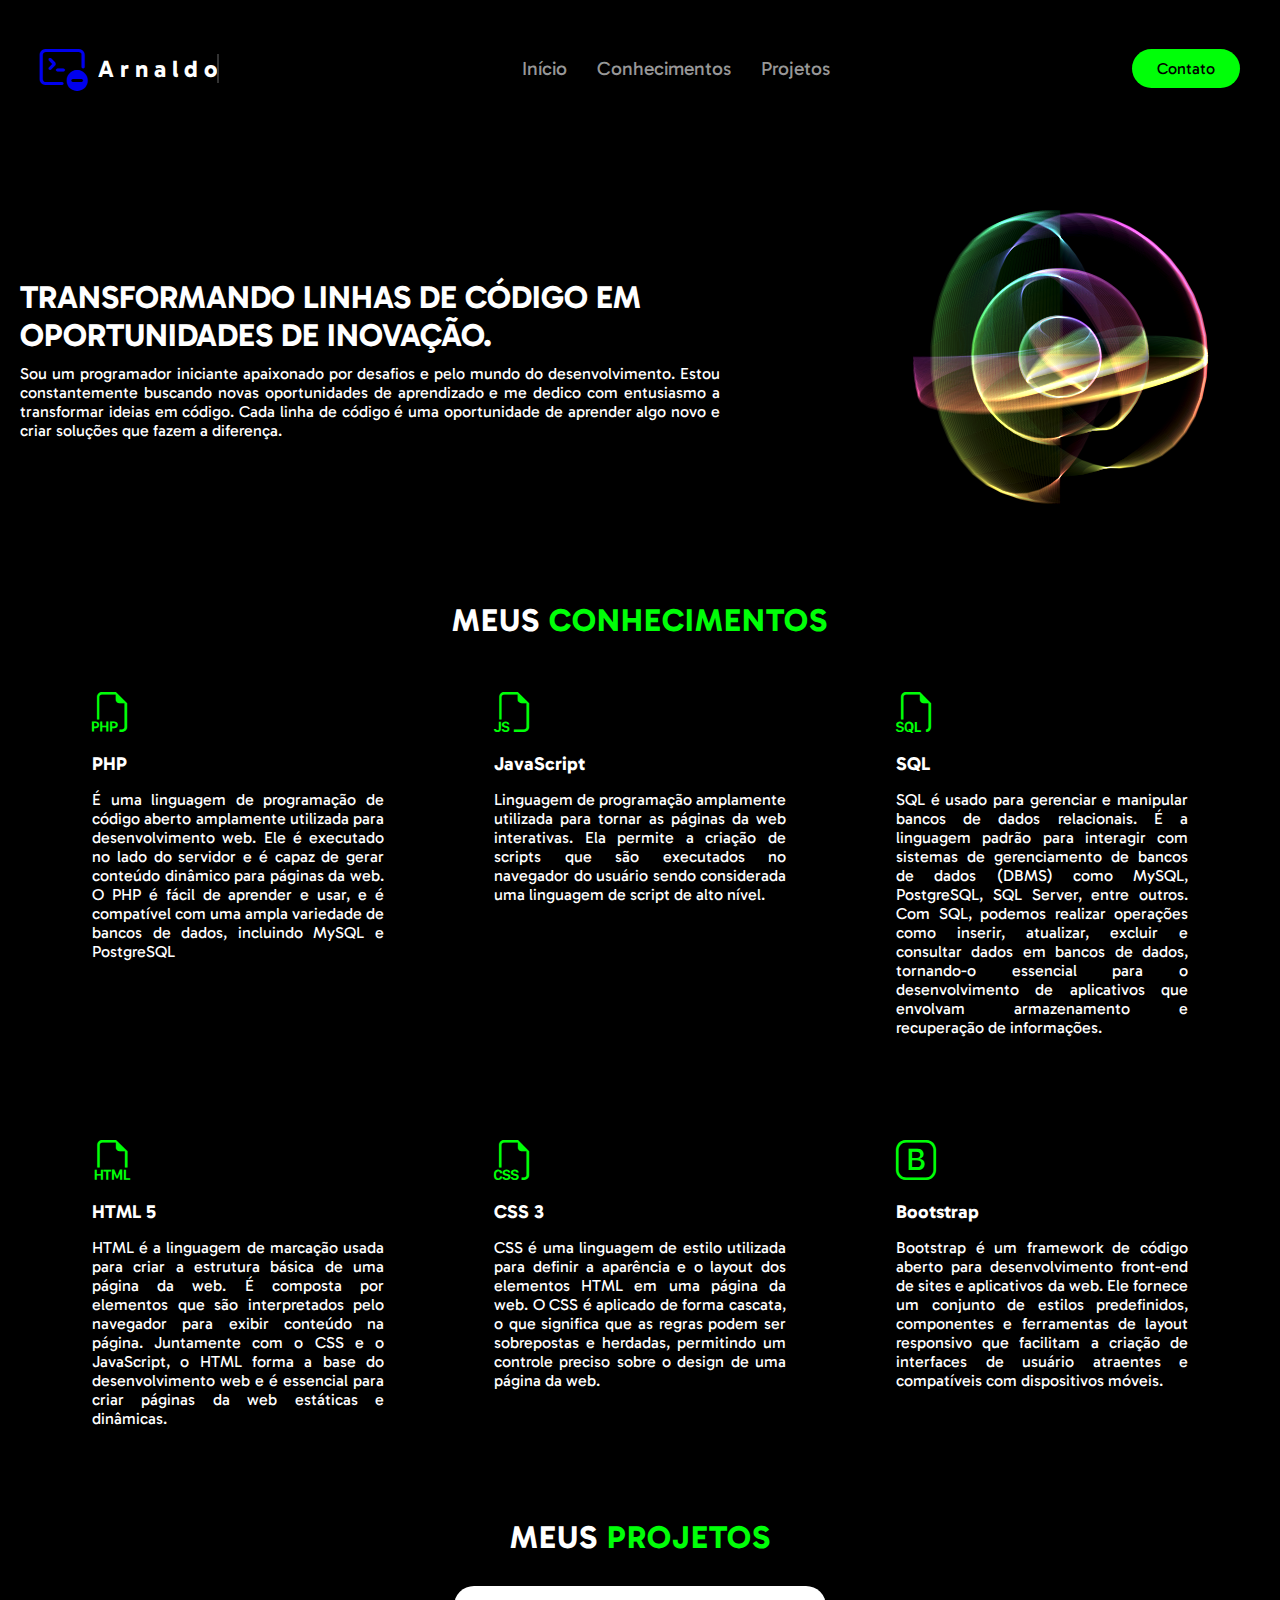
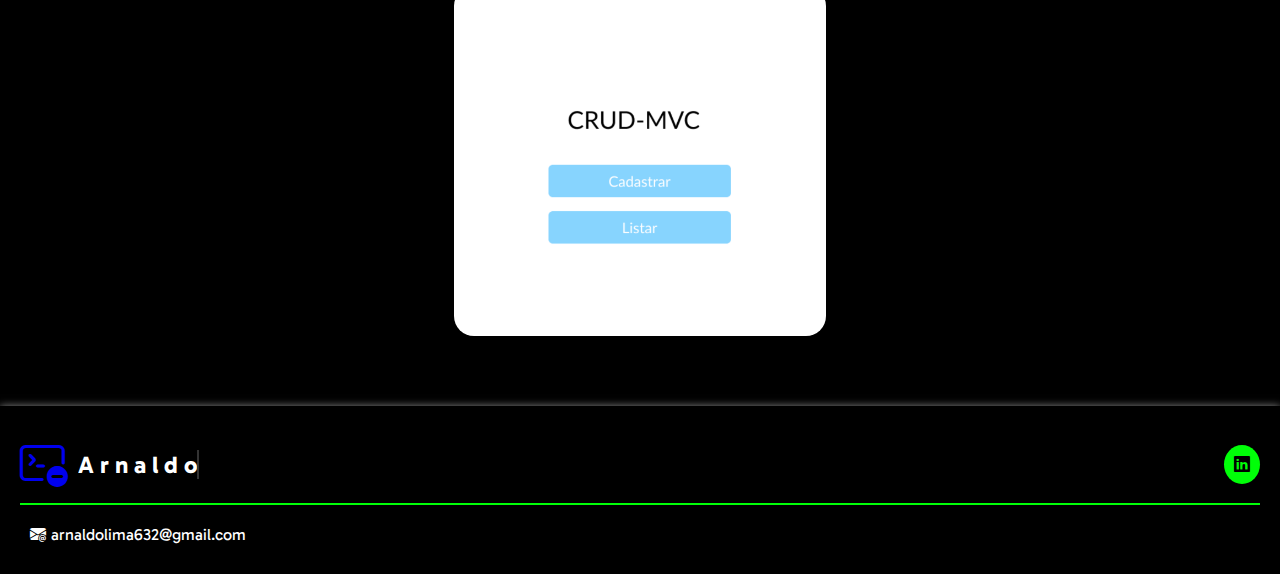
<file: index.html>
<!DOCTYPE html>
<html lang="pt-br">
    <head>
        <meta charset="UTF-8">

        <!-- Google fonts -->
        <link rel="preconnect" href="https://fonts.googleapis.com">
        <link rel="preconnect" href="https://fonts.gstatic.com" crossorigin>
        <link href="https://fonts.googleapis.com/css2?family=Gabarito:wght@400;500;600&display=swap" rel="stylesheet">

        <meta name="viewport" content="width=device-width, initial-scale=1.0">
        <link rel="stylesheet" href="app/assets/style/index.css">
        <link rel="stylesheet" href="https://cdn.jsdelivr.net/npm/bootstrap-icons@1.11.1/font/bootstrap-icons.css">
        <title>Portfólio</title>
    </head>
    
    <body>
        <header>
            <div class="interface">
                <div class="logo">
                    <a href="index.html"><i class="bi bi-terminal-dash"></i></a>
                    <div class="word">
                        <span>A</span>
                        <span>r</span>
                        <span>n</span>
                        <span>a</span>
                        <span>l</span>
                        <span>d</span>
                        <span>o</span>
                    </div>
                </div>

                <nav class="nav-desk">
                    <ul>
                        <li><a href="index.html">Início</a></li>
                        <li><a class="scroll-link" href="#conhecimentos-container">Conhecimentos</a></li>
                        <li><a class="scroll-link" href="#projetos-container">Projetos</a></li>
                    </ul>
                </nav>

                <div class="contato">
                    <a class="scroll-link" href="#footer-contato">Contato</a>
                </div>

                <div class="menu-mobile">
                    <button id="btn_mobile"><i class="bi bi-list"></i></button>
                </div>
                
            </div>

            <div class="nav-mobile">
                <ul>
                    <li><a href="index.html">Início</a></li>
                    <li><a class="scroll-link" href="#conhecimentos-container">Conhecimentos</a></li>
                    <li><a class="scroll-link" href="#projetos-container">Projetos</a></li>
                    <li><a class="scroll-link" href="#footer-contato">Contato</a></li>
                </ul>
            </div>

        </header>

        <main>
            <section class="sessao1">
                <div class="interface">

                    <div class="flex">
                        
                        <div class="tex-top">
                            <h1>Transformando linhas de código em oportunidades de inovação.</h1>
                            <p>
                                Sou um programador iniciante apaixonado por desafios e pelo mundo do desenvolvimento. 
                                Estou constantemente buscando novas oportunidades de aprendizado e me dedico com entusiasmo a 
                                transformar ideias em código. Cada linha de código é uma oportunidade de aprender algo novo e 
                                criar soluções que fazem a diferença.
                            </p>
                        </div>

                        <div class="canva-conteiner">
                           <canvas></canvas>
                        </div>
                    </div>
                </div>
            </section>

            <section class="sessao2">
                <div class="interface">
                   
                       <div class="titulo">
                            <a id="conhecimentos-container" name="conhecimentos-container"></a>
                            <h2>Meus <span>conhecimentos</span></h2>
                       </div>

                       <div class="flex">
                            <div class="info-item">
                                <i class="bi bi-filetype-php"></i>
                                <h3>PHP</h3>
                                <p>
                                    É uma linguagem de programação de código aberto amplamente 
                                    utilizada para desenvolvimento web. Ele é executado no lado do 
                                    servidor e é capaz de gerar conteúdo dinâmico para páginas da web. 
                                    O PHP é fácil de aprender e usar, e é compatível com uma ampla variedade
                                    de bancos de dados, incluindo MySQL e PostgreSQL
                                </p>
                            </div>

                            <div class="info-item">
                                <i class="bi bi-filetype-js"></i>
                                <h3>JavaScript</h3>
                                <p>
                                    Linguagem de programação amplamente utilizada para tornar as páginas da web interativas. 
                                    Ela permite a criação de scripts que são executados no navegador do usuário sendo considerada
                                    uma linguagem de script de alto nível.
                                </p>
                            </div>

                            <div class="info-item">
                                <i class="bi bi-filetype-sql"></i>
                                <h3>SQL</h3>
                                <p>
                                    SQL é usado para gerenciar e manipular bancos de dados relacionais. 
                                    É a linguagem padrão para interagir com sistemas de gerenciamento de bancos de dados (DBMS) como MySQL, PostgreSQL, SQL Server, entre outros.
                                    Com SQL, podemos realizar operações como inserir, atualizar, excluir e consultar dados em bancos de dados, 
                                    tornando-o essencial para o desenvolvimento de aplicativos que envolvam armazenamento e recuperação de informações.
                                </p>
                            </div>

                            <div class="info-item">
                                <i class="bi bi-filetype-html"></i>
                                <h3>HTML 5</h3>
                                <p>
                                    HTML é a linguagem de marcação usada para criar a estrutura básica de uma página da web. 
                                    É composta por elementos que são interpretados pelo navegador para exibir conteúdo na página.
                                    Juntamente com o CSS e o JavaScript, o HTML forma a base do desenvolvimento web e é 
                                    essencial para criar páginas da web estáticas e dinâmicas.
                                </p>
                            </div>

                            <div class="info-item">
                                <i class="bi bi-filetype-css"></i>
                                <h3>CSS 3</h3>
                                <p>
                                    CSS é uma linguagem de estilo utilizada para definir a aparência e o layout dos elementos HTML em uma página da web.
                                    O CSS é aplicado de forma cascata, o que significa que as regras podem ser sobrepostas e herdadas, permitindo 
                                    um controle preciso sobre o design de uma página da web.
                                </p>
                            </div>

                            <div class="info-item">
                                <i class="bi bi-bootstrap"></i>
                                <h3>Bootstrap</h3>
                                <p>
                                    Bootstrap é um framework de código aberto para desenvolvimento front-end de sites e aplicativos da web. 
                                    Ele fornece um conjunto de estilos predefinidos, componentes e ferramentas de layout responsivo 
                                    que facilitam a criação de interfaces de usuário atraentes e compatíveis com dispositivos móveis.
                                </p>
                            </div>
                       </div>
                </div>
            </section>

            <section class="sessao3">
                <div class="interface">
                    <div class="titulo">
                            <a name="projetos-container" id="projetos-container"></a>
                            <h2>Meus <span>projetos</span></h2>
                    </div>

                    <div class="flex">
                        <div class="item-projeto item1">
                            <div class="overlayer">
                               <a href="app/projects/crud-mvc.html">CRUD-MVC</a>
                            </div>
                        </div>
                    </div>
                </div>
            </section>
        </main>

        <footer class="footer">
            <a id="footer-contato" name="footer-contato"></a>
            <div class="interface">
                <div class="flex">
                    <div class="logo">
                        <a href="index.html"><i class="bi bi-terminal-dash"></i></a>
                        <div class="word">
                            <span>A</span>
                            <span>r</span>
                            <span>n</span>
                            <span>a</span>
                            <span>l</span>
                            <span>d</span>
                            <span>o</span>
                        </div>
                    </div>
    
                    <div class="icons_contato">
                        <div class="icon-content">
                            <a href="https://www.linkedin.com/in/arnaldo-lima-23b325241"><i class="bi bi-linkedin"></i></a>
                        </div>
                    </div>
                </div>

                <div class="email">
                    <i class="bi bi-envelope-at-fill"></i><p>arnaldolima632@gmail.com</p>
                </div>
            </div>
        </footer>

        <script src="app/assets/js/orb.js"></script>
        <script src="app/assets/js/menu_moble.js"></script>
        <script src="app/assets/js/transicao.js"></script>
    </body>
</html>
</file>
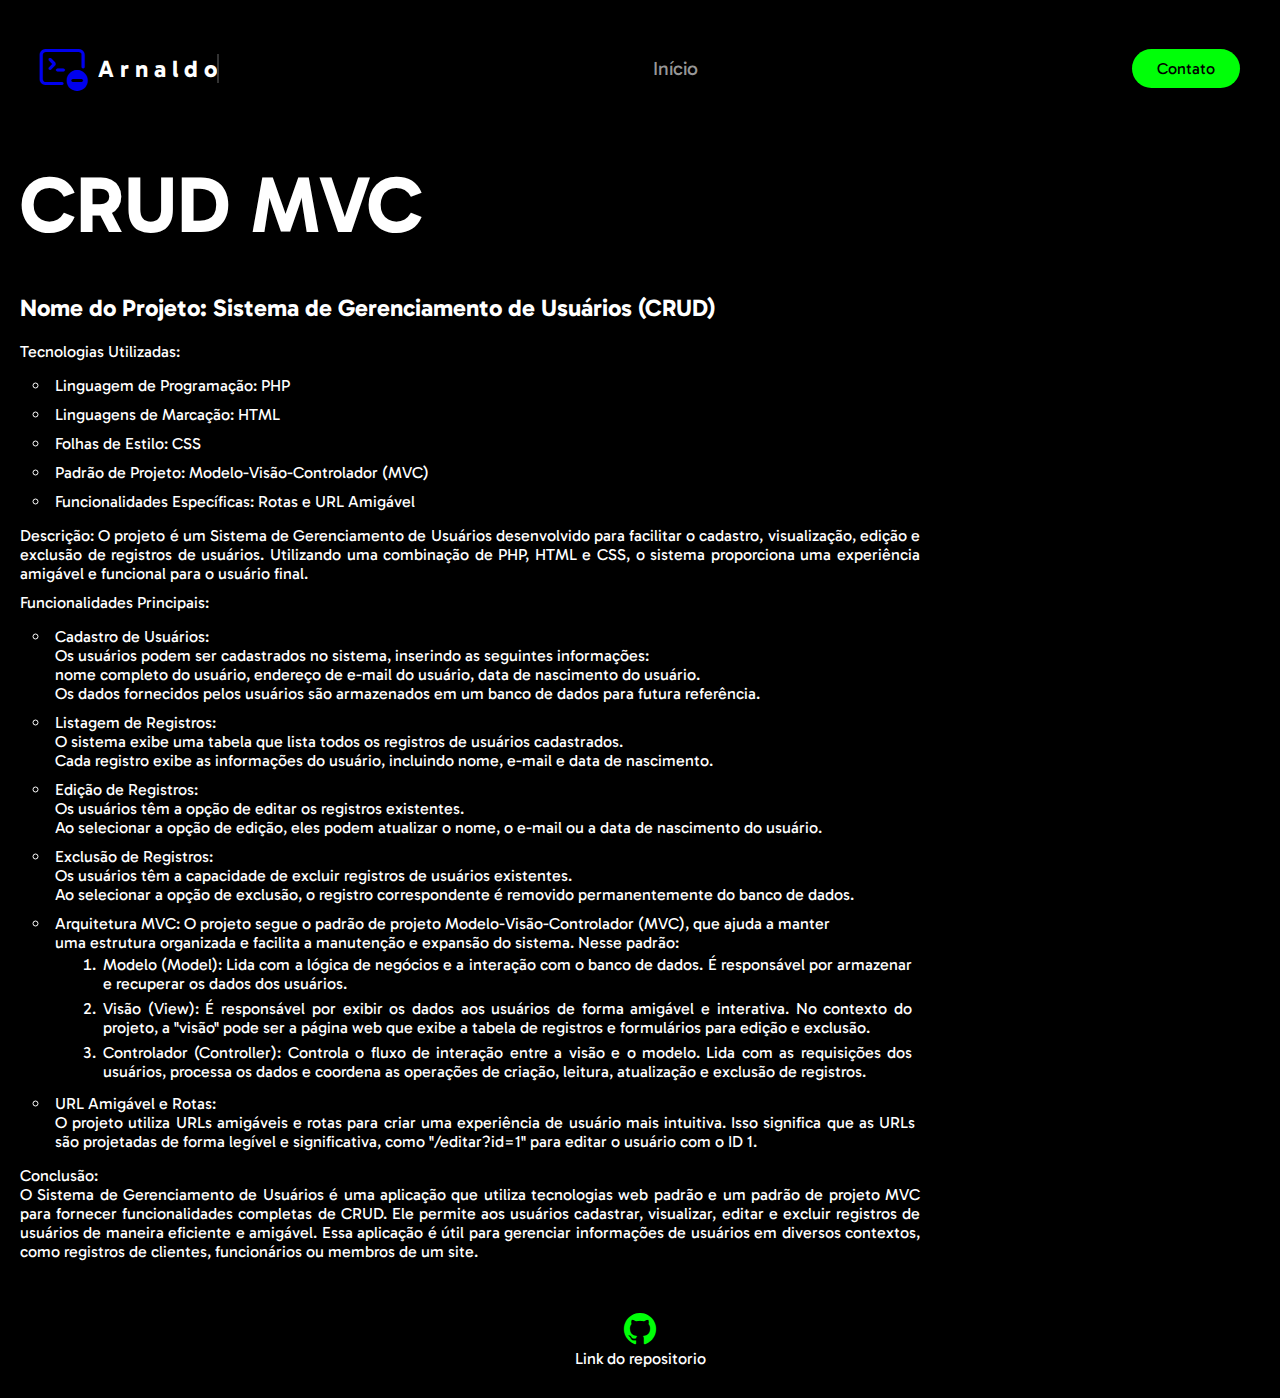
<file: app/projects/crud-mvc.html>
<!DOCTYPE html>
<html lang="pt-br">
    <head>
        <meta charset="UTF-8">
        <meta name="viewport" content="width=device-width, initial-scale=1.0">

        <!-- Google fonts -->
        <link rel="preconnect" href="https://fonts.googleapis.com">
        <link rel="preconnect" href="https://fonts.gstatic.com" crossorigin>
        <link href="https://fonts.googleapis.com/css2?family=Gabarito:wght@400;500;600&display=swap" rel="stylesheet">

        <!-- Estilos -->
        <link rel="stylesheet" href="../assets/style/index.css">
        <link rel="stylesheet" href="../assets/style/project1.css">

        <!-- Bootstrap -->
        <link rel="stylesheet" href="https://cdn.jsdelivr.net/npm/bootstrap-icons@1.11.1/font/bootstrap-icons.css">

        <title>Portfólio</title>
    </head>
    
    <body>
        <!-- Cabeçalho -->
        <header>
            <div class="interface">
                <div class="logo">
                    <a href="../../index.html"><i class="bi bi-terminal-dash"></i></a>
                    <div class="word">
                        <span>A</span>
                        <span>r</span>
                        <span>n</span>
                        <span>a</span>
                        <span>l</span>
                        <span>d</span>
                        <span>o</span>
                    </div>
                </div>

                <nav class="nav-desk">
                    <ul>
                        <li><a href="../../index.html">Início</a></li>
                    </ul>
                </nav>

                <div class="contato">
                    <a href="#">Contato</a>
                </div>

                <div class="menu-mobile">
                    <button id="btn_mobile"><i class="bi bi-list"></i></button>
                </div>
                
            </div>

            <div class="nav-mobile">
                <ul>
                    <li><a href="../../index.html">Início</a></li>
                </ul>
            </div>

        </header>

        <!-- Main -->
        <main>
            <div class="interface">
                <div class="Projeto">

                    <div class="titulo">
                        <h1>CRUD <span>MVC</span></h1>
                    </div>

                    <div class="conteudo">
                       <h2>Nome do Projeto: Sistema de Gerenciamento de Usuários (CRUD)</h2>

                       <p>Tecnologias Utilizadas:</p>
                       
                       <ul>
                            <li>Linguagem de Programação: PHP</li>
                            <li>Linguagens de Marcação: HTML</li>
                            <li>Folhas de Estilo: CSS</li>
                            <li>Padrão de Projeto: Modelo-Visão-Controlador (MVC)</li>
                            <li>Funcionalidades Específicas: Rotas e URL Amigável</li>
                       </ul>

                       <p>
                            Descrição:
                            O projeto é um Sistema de Gerenciamento de Usuários desenvolvido para 
                            facilitar o cadastro, visualização, edição e exclusão de registros de usuários. 
                            Utilizando uma combinação de PHP, HTML e CSS, o sistema proporciona uma experiência 
                            amigável e funcional para o usuário final.
                        </p>

                        <p>Funcionalidades Principais:</p>

                        <ul>
                            <li>
                                Cadastro de Usuários:<br>
                                Os usuários podem ser cadastrados no sistema, inserindo as seguintes informações:<br>
                                nome completo do usuário,
                                endereço de e-mail do usuário,
                                data de nascimento do usuário.<br>
                                Os dados fornecidos pelos usuários são armazenados em um banco de dados para futura referência.
                            </li>

                            <li>
                                Listagem de Registros:<br>
                                O sistema exibe uma tabela que lista todos os registros de usuários cadastrados.<br>
                                Cada registro exibe as informações do usuário, incluindo nome, e-mail e data de nascimento.
                            </li>

                            <li>
                                Edição de Registros:<br>
                                Os usuários têm a opção de editar os registros existentes.<br>
                                Ao selecionar a opção de edição, eles podem atualizar o nome, o e-mail ou a data de nascimento do usuário.
                            </li>
                            
                            <li>
                                Exclusão de Registros:<br>
                                Os usuários têm a capacidade de excluir registros de usuários existentes.<br>
                                Ao selecionar a opção de exclusão, o registro correspondente é removido permanentemente do banco de dados.
                            </li>

                            <li>
                                Arquitetura MVC:
                                O projeto segue o padrão de projeto Modelo-Visão-Controlador (MVC), que ajuda a manter <br>
                                uma estrutura organizada e facilita a manutenção e expansão do sistema. Nesse padrão:
                                <ul>
                                    <li>
                                        Modelo (Model): Lida com a lógica de negócios e a interação com o banco de dados. É responsável por armazenar e recuperar os dados dos usuários.
                                    </li>
    
                                    <li>
                                        Visão (View): É responsável por exibir os dados aos usuários de forma amigável e interativa. No contexto do projeto, a "visão" pode ser a página web que exibe a tabela de registros e formulários para edição e exclusão.
                                    </li>

                                    <li>
                                        Controlador (Controller): Controla o fluxo de interação entre a visão e o modelo. Lida com as requisições dos usuários, processa os dados e coordena as operações de criação, leitura, atualização e exclusão de registros.
                                    </li>
                                </ul>
                            </li>
                           
                            <li>
                                URL Amigável e Rotas:<br>
                                O projeto utiliza URLs amigáveis e rotas para criar uma experiência de usuário mais intuitiva. Isso significa que as URLs são projetadas de
                                forma legível e significativa, como "/editar?id=1" para editar o usuário com o ID 1.
                            </li>
                        </ul>

                        <p>
                            Conclusão: <br>
                            O Sistema de Gerenciamento de Usuários é uma aplicação que utiliza tecnologias web padrão e um padrão de projeto MVC para fornecer funcionalidades completas de CRUD. Ele permite aos usuários cadastrar, visualizar, editar e excluir registros de usuários de maneira eficiente e amigável. Essa aplicação é útil para gerenciar informações de usuários em diversos contextos, como registros de clientes, funcionários ou membros de um site.
                        </p>
                   </div>

                   <div class="repo">
                    <a href="https://github.com/ArnaldoLima12/CRUD-MVC">
                        <i class="bi bi-github"></i>
                        Link do repositorio
                    </a>
                   </div>
                </div>
            </div>
        </main>
        <script src="../assets/js/menu_moble.js"></script>
    </body>
</html>
</file>
<file: app/assets/style/index.css>
/* Gerais */
*
{
    margin: 0;
    padding: 0;
    box-sizing: border-box;
    list-style: none;
    text-decoration: none;

    font-family: 'Gabarito', cursive;
}

body
{   
    padding: 0;
    margin: 0;
    background-color: black;
    height: 100vh;
}

.interface
{
    max-width: 1280px;
    margin: 0 auto;
    padding: 20px;
}

.flex
{
    display: flex;
}

/* Cabeçalho */

header
{
    padding: 20px;
}

header > .interface
{
    display: flex;
    align-items: center;
    justify-content: space-between;
}

/* Logo */

.logo
{
    display: flex;
    align-items: center;
    gap: 10px;
}

.logo > a
{
    font-size: 3rem;
    animation: colorize 5s alternate infinite ease-in-out ;
}

.word {
    font-size: 1.5rem;
    font-weight: bold;
    white-space: nowrap;
    overflow: hidden;
    color: white;
    border-right: 2px solid #333; /* cursor simulating */
    animation: typing 3s  alternate, cursor-blink 1s infinite; /* Modificado */
}



/* Navegação Desktop  */

.interface > .nav-desk a
{
    color: rgba(255, 255, 255, 0.61);
    font-size: 1.2rem;
}

.interface > .nav-desk a:hover
{
    color: white;
}

.nav-desk > ul
{
    display: flex;
    gap: 30px;
}


header .contato > a
{
    padding: 10px 25px;
    background-color: #00ff08;
    border-radius: 30px;
    color: rgb(0, 0, 0);
    display: block;
    transition: 0.2s transform;
    
}

header .contato > a:hover
{
    transform: scale(1.03);
    box-shadow: 0 0px 3px #00ff089f;
}


/* Navegação Mobile */
.menu-mobile
{
    display: none;
}

.menu-mobile > button
{   
    border: none;
    background-color: transparent;
    color: #00ff08;
    font-size: 2.5rem;
    cursor: pointer;
}
.menu-mobile > button:hover
{
    color: #03bb03;
}

.nav-mobile
{
    display: none;
}


/* Main */

main
{
    width: 100%;
}


/* Sessao 1 */
.sessao1 .flex
{
    color: white;
    align-items: center;
    justify-content: space-between;
    gap: 10px;
}

.tex-top > h1
{   
    text-align: left;
    margin-bottom: 10px;
    font-size: 2rem;
    text-transform: uppercase;
}

.tex-top
{
    max-width: 700px;
    text-align: justify;
    word-wrap: break-word;
}

/* Sessao 2 */
.sessao2 .flex
{
    align-content: center;
    gap: 30px;
    flex-wrap: wrap;
    justify-content: center;
}
.titulo
{
    width: 100%;
    color: white;
}
.titulo > h2
{
    text-align: center;
    text-transform: uppercase;
    letter-spacing: 1px;
    font-size: 2rem;
}
.titulo > h2 > span
{
    color: #00ff08;
}

.info-item
{   
    margin-top: 30px;
    padding: 20px 40px;
    border-radius: 20px;
    color: white;
    transition: 0.3s;
    width: 350px;
    min-width: 30%;
    text-align: justify;
}

.info-item:hover
{
    box-shadow: 0 0 10px rgba(255, 255, 255, 0.548);
    transform: scale(1.03);
}

.info-item > h3
{
    margin: 15px 0;
}

.info-item > i
{
    color: #00ff08;
    font-size: 2.5rem;
}

/* Sessao 3 */

.sessao3
{
    margin-top: 30px;
}

.sessao3 .flex
{    
    margin-top: 30px;
    flex-wrap: wrap;
    justify-content: center;
    align-content: center;
    gap: 30px;
}

.item-projeto
{
    width: 30%;
    height: 350px;
    border-radius: 20px;
    background-color: #00ff08;
}

.overlayer
{
    width: 100%;
    height: 100%;
    background-color: rgba(0, 0, 0, 0.575);
 
    display: flex;
    align-items: center;
    justify-content: center;
    opacity: 0;
    transition: 3s;
    font-size: 2rem;
}

.overlayer > a
{
    color: white;
    text-decoration: none;
    transition: 2s;
}

.overlayer > a:hover
{
    color: rgb(112, 168, 241);
    text-decoration: underline;
}
.overlayer:hover
{
    opacity: 1;
}

.item1
{
  background-image: url('../img/mvccrud.jpg');
  background-size: cover;
  background-repeat: no-repeat;
  background-position: top;
  transition: 5s;
}

.item1:hover
{   
    background-position: bottom;
}

/* Footer */

.footer
{  
    margin-top: 50px;
    box-shadow: 0 0 8px rgba(255, 255, 255, 0.527);
}

.footer > .interface >.flex
{
    align-items: center;
    justify-content: space-between;
    border-bottom: 2px solid #00ff08;
    padding: 10px 0;
}

.icon-content
{
    background-color: #00ff08;
    border-radius: 50%;
    padding: 10px;
}

.icon-content > a
{
    color: black;
}

.footer > .interface >.email
{   
    margin-top: 10px;
    display: flex;
    gap: 5px;
    padding: 10px;
    color: white;
}
/* Mobile Formatação*/

@media screen and (max-width: 814px)
{   
    header .contato > a
    {
        display: none;
    }
    .nav-desk
    {
        display: none;
    }
    .menu-mobile
    {
        display: block;
    }
    .tex-top
    {   
        max-width: 100%;
        text-align: justify;
        word-wrap: break-word;
    }
        .canva-conteiner 
    {
       display: none;
    }

    .nav-mobile-aberta
    {
        display: block;
    }

    .nav-mobile-aberta  ul
    {   
        display: flex;
        flex-direction: column;
        align-items: center;
    }
    
    .nav-mobile-aberta > ul > li
    {   
      
        margin-bottom: 10px;
       
    }
    .nav-mobile-aberta > ul > li > a
    {
        color: rgba(255, 255, 255, 0.61);;
    }

    .nav-mobile-aberta > ul > li > a:hover
    {
      color: white;
    }

    .sessao2 .flex
    {   
        margin: auto;
        align-items: center;
        gap: 30px;
        flex-wrap: wrap;
        justify-content: center;
    }

    .info-item
    {   
        margin-top: 30px;
        padding: 20px 40px;
        border-radius: 20px;
        color: white;
        transition: 0.3s;
        flex-basis: 90%;
        max-height: fit-content;
        margin: 30px auto 0;
    }

    .item-projeto
    {
        width: 100%;
    }
}



/* Animações */

@keyframes typing 
{
    0% {
        width: 0;
    }
    100% {
        width: 100%;
    }
}

@keyframes cursor-blink 
{
    0%, 100% {
        border-color: transparent;
    }
    50% {
        border-color: #333; /* Cor do cursor alternada */
    }
}

@keyframes colorize
{
    0%
    {
        color: #00ff08;
    }
    20%
    {
        color: rgb(192, 52, 52);
    }
    40%
    {
        color: cornflowerblue;
    }
    60%
    {
        color: aquamarine;
    }
    80%
    {
        color: thistle;
    }
    100%
    {
        color: rgb(240, 87, 207);
    }
}

@keyframes itemproject1
{
    0%
    {
        background-image: url('../img/mvc1.png');
        background-position: top;
        background-repeat: no-repeat;
        background-size: cover;
    }
    50%
    {
        background-image: url('../img/mvc2.png');
        background-position: top;
        background-repeat: no-repeat;
        background-size: cover;
    }
    100%
    {
        background-image: url('../img/mvc3.png');
        background-position: top;
        background-repeat: no-repeat;
        background-size: cover;
    }
}

/* Scroll */

.scroll-link {
    text-decoration: none; /* Remove o sublinhado padrão do link */
    color: #0077cc; /* Cor do link */
    transition: all 0.3s ease-in-out; /* Transição suave de 0.3 segundos */
}

.scroll-link:hover {
    color: #ff5500; /* Cor do link ao passar o mouse */
}
</file>
<file: app/assets/style/project1.css>
*
{
    list-style: circle;
}

/* Projeto main */

.titulo
{
    font-size: 2.5rem;
    color: white;
    margin-bottom: 40px;
}

.conteudo
{
    color: white;
    max-width: 900px;
    text-align: justify;
}

.conteudo > h2
{
    margin-bottom: 20px;
}

.conteudo > ul 
{
    margin-left: 30px;
    margin-bottom: 10px;
}

.conteudo > ul > li 
{
    padding: 5px;
}

.conteudo > p
{
    margin-bottom: 10px;
}

.repo
{   

    width: fit-content;
   
  
    margin: 40px auto 0;
    padding: 10px;
    border-radius: 5px;
}
.repo > a 
{   
    color: white;
    display: flex;
    flex-direction: column;
    justify-content: center;
    align-items: center;
}
.repo a:hover
{
    color: rgb(202, 202, 202);
}
.repo > a > i
{
    font-size: 2rem;
    color: #00ff08;
}
li > ul
{
    margin-left: 45px;
  
}
li > ul > li
{
    padding: 3px;
    list-style-type:decimal;
}
</file>
